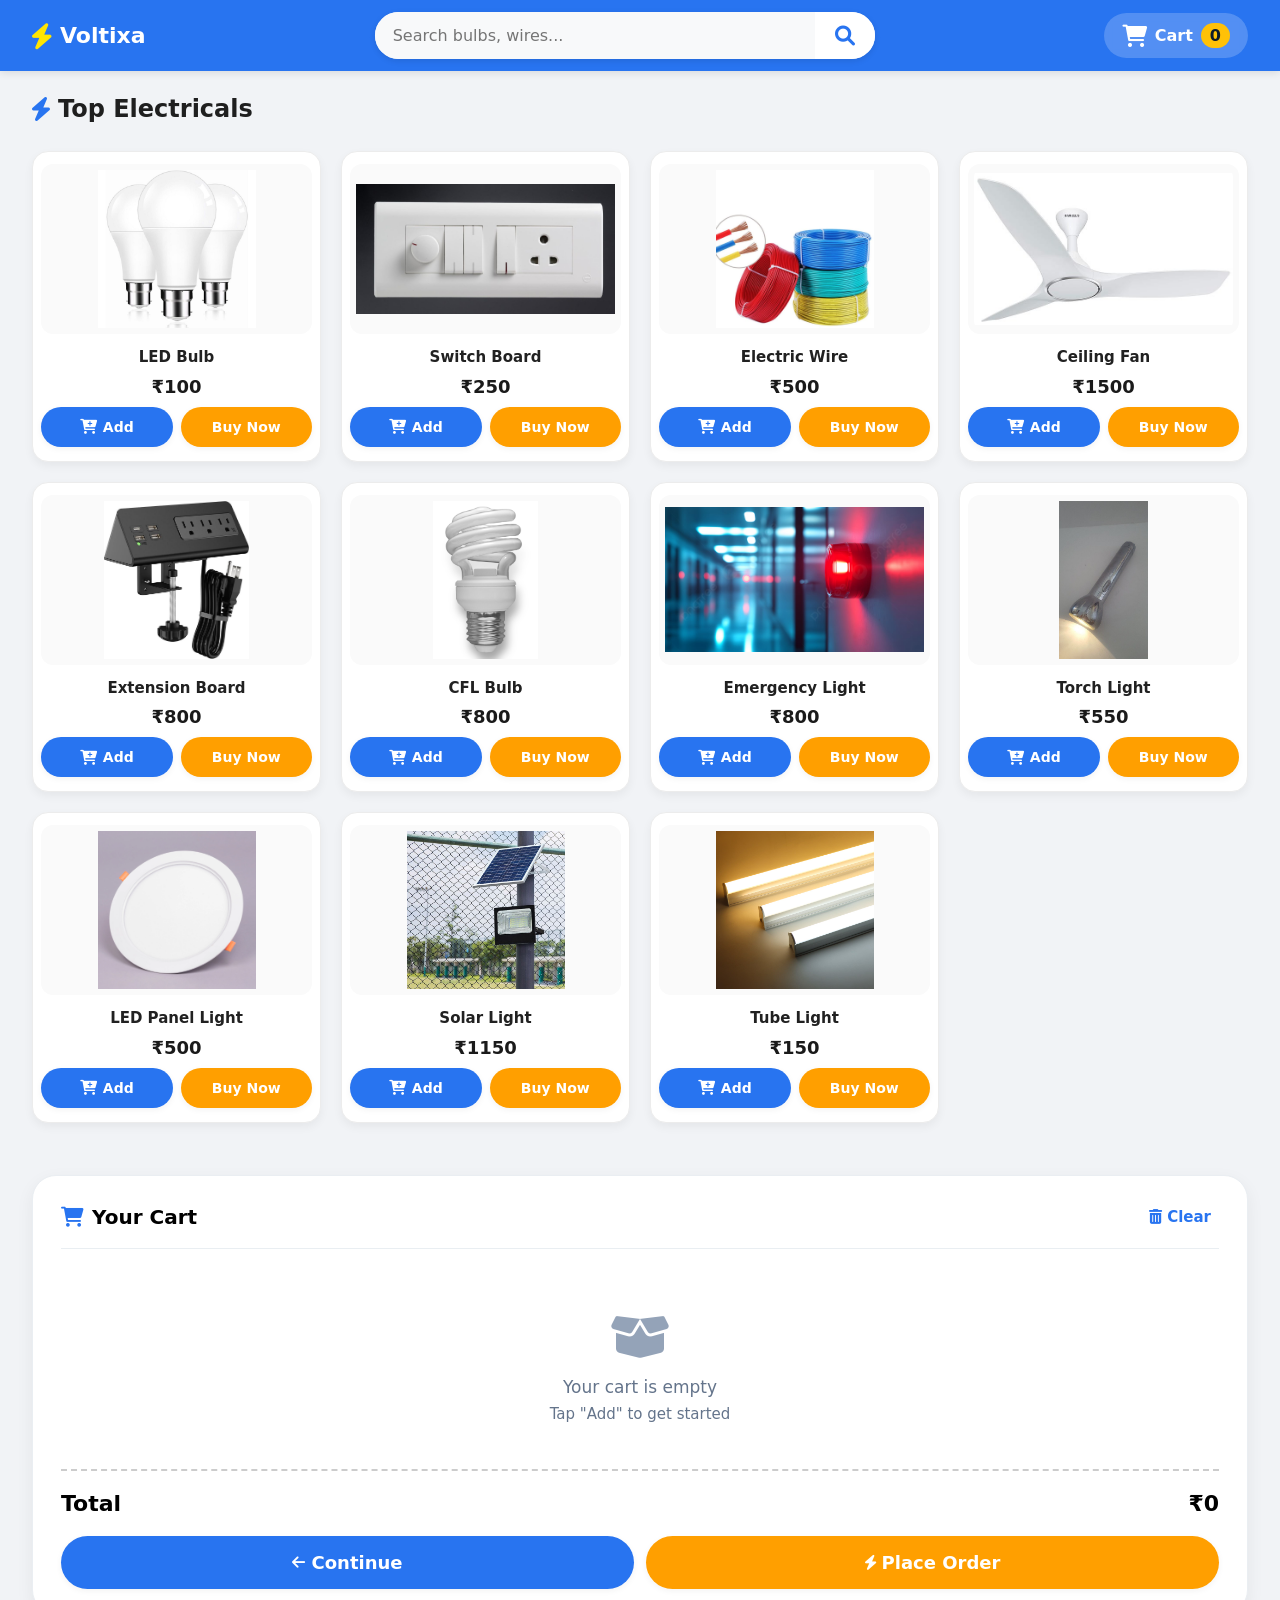
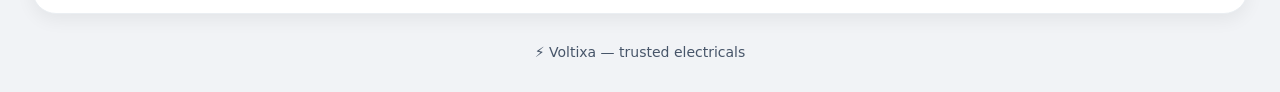
<file: index.html>
<!DOCTYPE html>
<html lang="en">

<head>
    <meta charset="UTF-8">
    <meta name="viewport"
        content="width=device-width, initial-scale=1.0, maximum-scale=1.0, user-scalable=yes, viewport-fit=cover">
    <title>Voltixa Store</title>
    <link rel="icon" type="image/png" href="img/logo/Voltixa-logo.png">

    <!-- Font Awesome -->
    <link rel="stylesheet" href="https://cdnjs.cloudflare.com/ajax/libs/font-awesome/6.0.0-beta3/css/all.min.css">
    <link rel="stylesheet" href="css/style.css">
</head>

<body>

    <header>
        <div class="logo-area">
            <i class="fas fa-bolt"></i>
            <h1><a href="index.html">Voltixa</a></h1>
        </div>

        <div class="search-wrapper">
            <input type="text" id="search" placeholder="Search bulbs, wires..." inputmode="search"
                enterkeyhint="search">
            <button id="searchBtn" aria-label="search"><i class="fas fa-search"></i></button>
        </div>

        <div class="cart-header-info">
            <div class="cart-badge" id="cartToggle" role="button" tabindex="0">
                <i class="fas fa-shopping-cart"></i>
                <span>Cart</span>
                <span id="cart-count">0</span>
            </div>
        </div>
    </header>

    <div class="section-title">
        <i class="fas fa-bolt" style="color:#2874f0;"></i>
        <span>Top Electricals</span>
    </div>

    <!-- Products grid: mobile 2 cols, PC 3/4 cols -->
    <section class="products" id="product-list">
        <!-- Product 1 -->
        <div class="product" data-name="LED Bulb" data-price="100" data-img="img/led.jpg">
            <img src="img/led.jpg" alt="LED Bulb" loading="lazy">
            <h3>LED Bulb</h3>
            <div class="price">₹100</div>
            <div class="product-actions">
                <button class="btn btn-secondary" onclick="addToCart(this)"><i class="fas fa-cart-plus"></i>
                    Add</button>
                <button class="btn btn-primary" onclick="buyNow(this)">Buy Now</button>
            </div>
        </div>
        <!-- Product 2 -->
        <div class="product" data-name="Electric Board" data-price="250" data-img="img/electric-board.jpg">
            <img src="img/electric-board.jpg" alt="Switch Board" loading="lazy">
            <h3>Switch Board</h3>
            <div class="price">₹250</div>
            <div class="product-actions">
                <button class="btn btn-secondary" onclick="addToCart(this)"><i class="fas fa-cart-plus"></i>
                    Add</button>
                <button class="btn btn-primary" onclick="buyNow(this)">Buy Now</button>
            </div>
        </div>
        <!-- Product 3 -->
        <div class="product" data-name="Electric Wire" data-price="500" data-img="img/wire.jpg">
            <img src="img/wire.jpg" alt="Electric Wire" loading="lazy">
            <h3>Electric Wire</h3>
            <div class="price">₹500</div>
            <div class="product-actions">
                <button class="btn btn-secondary" onclick="addToCart(this)"><i class="fas fa-cart-plus"></i>
                    Add</button>
                <button class="btn btn-primary" onclick="buyNow(this)">Buy Now</button>
            </div>
        </div>
        <!-- Product 4 -->
        <div class="product" data-name="Fan" data-price="1500" data-img="img/fan.jpg">
            <img src="img/fan.jpg" alt="Fan" loading="lazy">
            <h3>Ceiling Fan</h3>
            <div class="price">₹1500</div>
            <div class="product-actions">
                <button class="btn btn-secondary" onclick="addToCart(this)"><i class="fas fa-cart-plus"></i>
                    Add</button>
                <button class="btn btn-primary" onclick="buyNow(this)">Buy Now</button>
            </div>
        </div>
        <!-- Product 5 -->
        <div class="product" data-name="Extension Board" data-price="800" data-img="img/extention-board.jpg">
            <img src="img/extention-board.jpg" alt="Extension Board" loading="lazy">
            <h3>Extension Board</h3>
            <div class="price">₹800</div>
            <div class="product-actions">
                <button class="btn btn-secondary" onclick="addToCart(this)"><i class="fas fa-cart-plus"></i>
                    Add</button>
                <button class="btn btn-primary" onclick="buyNow(this)">Buy Now</button>
            </div>
        </div>
        <!-- Product 6 -->
        <div class="product" data-name="CFL Bulb" data-price="800" data-img="img/Lighting/CFL Bulb.jpg">
            <img src="img/Lighting/CFL Bulb.jpg" alt="CFL Bulb" loading="lazy">
            <h3>CFL Bulb</h3>
            <div class="price">₹800</div>
            <div class="product-actions">
                <button class="btn btn-secondary" onclick="addToCart(this)"><i class="fas fa-cart-plus"></i>
                    Add</button>
                <button class="btn btn-primary" onclick="buyNow(this)">Buy Now</button>
            </div>
        </div>
        <!-- Product 7 -->
        <div class="product" data-name="Emergency Light" data-price="800" data-img="img/Lighting/Emergency Light.jpg">
            <img src="img/Lighting/Emergency Light.jpg" alt="Emergency Light" loading="lazy">
            <h3>Emergency Light</h3>
            <div class="price">₹800</div>
            <div class="product-actions">
                <button class="btn btn-secondary" onclick="addToCart(this)"><i class="fas fa-cart-plus"></i>
                    Add</button>
                <button class="btn btn-primary" onclick="buyNow(this)">Buy Now</button>
            </div>
        </div>


        <!-- Product 8 -->
        <div class="product" data-name="Torch Light" data-price="550" data-img="img/Lighting/Torch Light.jpg">
            <img src="img/Lighting/Torch Light.jpg" alt="Torch Light" loading="lazy">
            <h3>Torch Light</h3>
            <div class="price">₹550</div>
            <div class="product-actions">
                <button class="btn btn-secondary" onclick="addToCart(this)"><i class="fas fa-cart-plus"></i>
                    Add</button>
                <button class="btn btn-primary" onclick="buyNow(this)">Buy Now</button>
            </div>
        </div>

        <!-- Product 9 -->
        <div class="product" data-name="LED Panel Light" data-price="500" data-img="img/Lighting/LED Panel Light.webp">
            <img src="img/Lighting/LED Panel Light.webp" alt="Torch Light" loading="lazy">
            <h3>LED Panel Light</h3>
            <div class="price">₹500</div>
            <div class="product-actions">
                <button class="btn btn-secondary" onclick="addToCart(this)"><i class="fas fa-cart-plus"></i>
                    Add</button>
                <button class="btn btn-primary" onclick="buyNow(this)">Buy Now</button>
            </div>
        </div>

        <!-- Product 10 -->
        <div class="product" data-name="Solar Light" data-price="1150" data-img="img/Lighting/Solar Light.jpg">
            <img src="img/Lighting/Solar Light.jpg" alt="Torch Light" loading="lazy">
            <h3>Solar Light</h3>
            <div class="price">₹1150</div>
            <div class="product-actions">
                <button class="btn btn-secondary" onclick="addToCart(this)"><i class="fas fa-cart-plus"></i>
                    Add</button>
                <button class="btn btn-primary" onclick="buyNow(this)">Buy Now</button>
            </div>
        </div>

        <!-- Product 11 -->
        <div class="product" data-name="Tube Light" data-price="150" data-img="img/Lighting/Tube Light.jpg">
            <img src="img/Lighting/Tube Light.jpg" alt="Torch Light" loading="lazy">
            <h3>Tube Light</h3>
            <div class="price">₹150</div>
            <div class="product-actions">
                <button class="btn btn-secondary" onclick="addToCart(this)"><i class="fas fa-cart-plus"></i>
                    Add</button>
                <button class="btn btn-primary" onclick="buyNow(this)">Buy Now</button>
            </div>
        </div>
    </section>

    <!-- CART SECTION -->
    <section class="cart-section" id="cartPanel">
        <div class="cart-header">
            <h2><i class="fas fa-shopping-cart" style="color:#2874f0;"></i> Your Cart</h2>
            <button class="clear-cart-btn" id="clearCartBtn"><i class="fas fa-trash-alt"></i> Clear</button>
        </div>

        <ul class="cart-items-list" id="cart-items-list"></ul>

        <div id="emptyCartMessage" class="empty-cart-msg" style="display: none;">
            <i class="fas fa-box-open" style="font-size: 48px; color: #94a3b8; margin-bottom: 16px;"></i>
            <p>Your cart is empty</p>
            <p style="font-size: 15px; margin-top: 8px;">Tap "Add" to get started</p>
        </div>

        <div class="cart-summary">
            <div class="total-row">
                <span>Total</span>
                <span>₹<span id="cart-total">0</span></span>
            </div>
            <div class="checkout-actions">
                <button class="btn btn-secondary btn-large" id="continueShoppingBtn"><i class="fas fa-arrow-left"></i>
                    Continue</button>
                <button class="btn btn-primary btn-large" id="placeOrderBtn"><i class="fas fa-bolt"></i> Place
                    Order</button>
            </div>
        </div>
    </section>

    <div class="brand-note">⚡ Voltixa — trusted electricals</div>

    <script src="js/script.js"></script>
</body>

</html>
</file>
<file: css/style.css>
/* ===== MOBILE-FIRST + PC 3 COLUMNS ===== */
* {
    margin: 0;
    padding: 0;
    box-sizing: border-box;
    font-family: 'Segoe UI', Roboto, system-ui, -apple-system, sans-serif;
}

body {
    background: #f1f3f6;
    padding-bottom: 20px;
}

/* ----- sticky header ----- */
header {
    display: flex;
    align-items: center;
    justify-content: space-between;
    background: #2874f0;
    padding: 10px 16px;
    color: white;
    flex-wrap: wrap;
    gap: 10px;
    box-shadow: 0 2px 8px rgba(0, 0, 0, 0.1);
    position: sticky;
    top: 0;
    z-index: 10;
}

.logo-area {
    display: flex;
    align-items: center;
    gap: 8px;
}

.logo-area i {
    font-size: 26px;
    color: #ffe500;
}

.logo-area h1 {
    font-size: 22px;
    font-weight: 700;
}

.logo-area a {
    text-decoration: none;
    color: white;
    font-weight: bold;
    font-size: 22px;
}

.logo-area a:hover {
    color: #ffe500;
}

/* search bar */
.search-wrapper {
    flex: 1 1 100%;
    display: flex;
    background: white;
    border-radius: 30px;
    overflow: hidden;
    box-shadow: 0 2px 6px rgba(0, 0, 0, 0.1);
    margin: 4px 0 2px;
}

.search-wrapper input {
    width: 100%;
    padding: 14px 18px;
    border: none;
    outline: none;
    font-size: 16px;
    background: #f8f9fa;
}

.search-wrapper button {
    background: white;
    border: none;
    padding: 0 20px;
    color: #2874f0;
    font-size: 20px;
    cursor: pointer;
    transition: background 0.2s;
}

.search-wrapper button:hover {
    background: #f0f0f0;
}

.cart-header-info {
    display: flex;
    align-items: center;
    width: 100%;
    justify-content: flex-end;
}

.cart-badge {
    display: flex;
    align-items: center;
    gap: 8px;
    background: rgba(255, 255, 255, 0.2);
    padding: 10px 18px;
    border-radius: 40px;
    font-weight: 600;
    font-size: 16px;
    cursor: pointer;
    backdrop-filter: blur(4px);
    transition: background 0.2s;
}

.cart-badge:hover {
    background: rgba(255, 255, 255, 0.3);
}

.cart-badge i {
    font-size: 22px;
}

#cart-count {
    background: #ffc107;
    color: #0d1b2a;
    padding: 3px 9px;
    border-radius: 40px;
    font-weight: 800;
    min-width: 28px;
    text-align: center;
}

/* ----- section title ----- */
.section-title {
    padding: 18px 16px 8px;
    font-size: 20px;
    font-weight: 700;
    color: #1f1f1f;
    display: flex;
    align-items: center;
    gap: 8px;
}

/* ----- PRODUCT GRID (mobile 2 cols, PC 3 cols) ----- */
.products {
    display: grid;
    grid-template-columns: repeat(2, 1fr);
    gap: 12px;
    padding: 8px 12px 20px;
}

/* PC / tablet: 3 columns */
@media (min-width: 768px) {
    .products {
        grid-template-columns: repeat(3, 1fr);
        gap: 20px;
        padding: 16px 32px 28px;
    }

    header {
        padding: 12px 32px;
        flex-wrap: nowrap;
    }

    .search-wrapper {
        flex: 0 1 500px;
        margin: 0 20px;
    }

    .cart-header-info {
        width: auto;
    }

    .section-title {
        padding: 24px 32px 12px;
        font-size: 24px;
    }
}

/* larger screens */
@media (min-width: 1200px) {
    .products {
        grid-template-columns: repeat(4, 1fr);
    }
}

.product {
    background: white;
    border-radius: 16px;
    padding: 12px 8px 14px;
    text-align: center;
    box-shadow: 0 4px 10px rgba(0, 0, 0, 0.05);
    transition: all 0.2s ease;
    border: 1px solid #ececec;
    display: flex;
    flex-direction: column;
    height: 100%;
}

.product:hover {
    box-shadow: 0 8px 20px rgba(0, 0, 0, 0.1);
    transform: translateY(-2px);
}

.product:active {
    transform: scale(0.98);
    background: #fbfbfb;
}

.product img {
    width: 100%;
    height: 130px;
    object-fit: contain;
    margin-bottom: 10px;
    background: #fafafa;
    border-radius: 12px;
    padding: 6px;
}

@media (min-width: 768px) {
    .product img {
        height: 170px;
    }
}

.product h3 {
    font-size: 15px;
    font-weight: 600;
    margin: 4px 0 2px;
    color: #212121;
    line-height: 1.3;
    overflow: hidden;
    text-overflow: ellipsis;
    white-space: nowrap;
    /* Single line truncation */
}

.price {
    font-size: 18px;
    font-weight: 700;
    margin: 6px 0 10px;
    color: #1a1a1a;
}

.product-actions {
    display: flex;
    flex-direction: column;
    gap: 8px;
    margin-top: auto;
}

@media (min-width: 500px) {
    .product-actions {
        flex-direction: row;
    }
}

.btn {
    border: none;
    padding: 12px 6px;
    border-radius: 40px;
    font-weight: 700;
    font-size: 14px;
    cursor: pointer;
    display: flex;
    align-items: center;
    justify-content: center;
    gap: 6px;
    transition: all 0.2s;
    width: 100%;
    box-shadow: 0 2px 6px rgba(0, 0, 0, 0.05);
    -webkit-tap-highlight-color: transparent;
}

.btn i {
    font-size: 15px;
}

.btn-primary {
    background: #ff9f00;
    color: white;
}

.btn-primary:hover {
    background: #fb8c00;
}

.btn-primary:active {
    background: #e68a00;
}

.btn-secondary {
    background: #2874f0;
    color: white;
}

.btn-secondary:hover {
    background: #1a5dc7;
}

.btn-secondary:active {
    background: #1557b0;
}

/* ----- CART SECTION (mobile & PC friendly) ----- */
.cart-section {
    background: white;
    margin: 16px 12px 20px;
    border-radius: 24px;
    box-shadow: 0 6px 18px rgba(0, 0, 0, 0.06);
    padding: 18px 16px;
    border: 1px solid #eaeef2;
}

@media (min-width: 768px) {
    .cart-section {
        margin: 24px 32px 30px;
        padding: 24px 28px;
    }
}

.cart-header {
    display: flex;
    justify-content: space-between;
    align-items: center;
    padding-bottom: 14px;
    border-bottom: 1px solid #e9eef2;
    margin-bottom: 8px;
}

.cart-header h2 {
    font-size: 20px;
    font-weight: 700;
    display: flex;
    align-items: center;
    gap: 8px;
}

.clear-cart-btn {
    background: none;
    border: none;
    color: #2874f0;
    font-weight: 600;
    font-size: 15px;
    padding: 8px;
    cursor: pointer;
    transition: color 0.2s;
}

.clear-cart-btn:hover {
    color: #1a5dc7;
    text-decoration: underline;
}

.cart-items-list {
    list-style: none;
    margin-bottom: 16px;
    max-height: 360px;
    overflow-y: auto;
    padding-right: 4px;
}

/* cart item */
.cart-item {
    display: flex;
    align-items: center;
    gap: 12px;
    padding: 16px 4px;
    border-bottom: 1px solid #f0f0f0;
    flex-wrap: wrap;
}

@media (min-width: 600px) {
    .cart-item {
        flex-wrap: nowrap;
    }
}

.cart-item-img {
    width: 70px;
    height: 70px;
    object-fit: contain;
    background: #f5f7fa;
    border-radius: 16px;
    padding: 8px;
    border: 1px solid #e2e8f0;
}

.cart-item-details {
    flex: 1;
    min-width: 140px;
}

.cart-item-name {
    font-weight: 600;
    font-size: 16px;
    margin-bottom: 4px;
}

.cart-item-price {
    font-weight: 700;
    color: #1e293b;
    font-size: 17px;
}

.cart-item-actions {
    display: flex;
    align-items: center;
    justify-content: space-between;
    width: 100%;
    margin-top: 8px;
}

@media (min-width: 600px) {
    .cart-item-actions {
        width: auto;
        margin-top: 0;
        margin-left: auto;
        gap: 20px;
    }
}

.qty-control {
    display: flex;
    align-items: center;
    gap: 12px;
    background: #f1f5f9;
    padding: 4px 10px;
    border-radius: 40px;
}

.qty-control button {
    background: transparent;
    border: none;
    font-size: 24px;
    font-weight: 600;
    width: 36px;
    height: 36px;
    border-radius: 40px;
    cursor: pointer;
    color: #2874f0;
    display: flex;
    align-items: center;
    justify-content: center;
    transition: background 0.2s;
}

.qty-control button:hover {
    background: #dbeafe;
}

.qty-control button:active {
    background: #bfdbfe;
}

.qty-control span {
    min-width: 28px;
    text-align: center;
    font-weight: 700;
    font-size: 17px;
}

.remove-item-btn {
    background: #fee2e2;
    border: none;
    color: #b91c1c;
    font-size: 18px;
    width: 44px;
    height: 44px;
    border-radius: 40px;
    cursor: pointer;
    display: flex;
    align-items: center;
    justify-content: center;
    transition: all 0.2s;
}

.remove-item-btn:hover {
    background: #fecaca;
    color: #991b1b;
}

.remove-item-btn:active {
    background: #fca5a5;
}

/* cart summary */
.cart-summary {
    display: flex;
    flex-direction: column;
    align-items: stretch;
    border-top: 2px dashed #ccc;
    padding-top: 20px;
    margin-top: 6px;
}

.total-row {
    font-size: 22px;
    font-weight: 800;
    display: flex;
    justify-content: space-between;
    margin-bottom: 20px;
}

.checkout-actions {
    display: flex;
    flex-direction: column;
    gap: 12px;
}

@media (min-width: 600px) {
    .checkout-actions {
        flex-direction: row;
        justify-content: flex-end;
    }
}

.btn-large {
    padding: 16px 20px;
    font-size: 18px;
    border-radius: 60px;
}

.empty-cart-msg {
    text-align: center;
    padding: 40px 20px;
    color: #64748b;
    font-size: 17px;
}

.brand-note {
    text-align: center;
    margin: 16px 0 12px;
    color: #475569;
    font-weight: 500;
    font-size: 14px;
}

/* touch optimizations */
button,
.cart-badge,
.clear-cart-btn {
    touch-action: manipulation;
    cursor: pointer;
}

/* custom scrollbar */
.cart-items-list::-webkit-scrollbar {
    width: 6px;
}

.cart-items-list::-webkit-scrollbar-track {
    background: #f1f1f1;
    border-radius: 10px;
}

.cart-items-list::-webkit-scrollbar-thumb {
    background: #cbd5e1;
    border-radius: 10px;
}

.cart-items-list::-webkit-scrollbar-thumb:hover {
    background: #94a3b8;
}

/* focus states for accessibility */
button:focus-visible,
input:focus-visible,
.cart-badge:focus-visible {
    outline: 2px solid #ffe500;
    outline-offset: 2px;
}

/* loading state for images */
img {
    -webkit-user-drag: none;
    user-select: none;
}

/* animation for add to cart */
@keyframes addedPop {

    0%,
    100% {
        transform: scale(1);
    }

    50% {
        transform: scale(1.1);
    }
}

.btn i.fa-check {
    animation: addedPop 0.3s ease;
}
</file>
